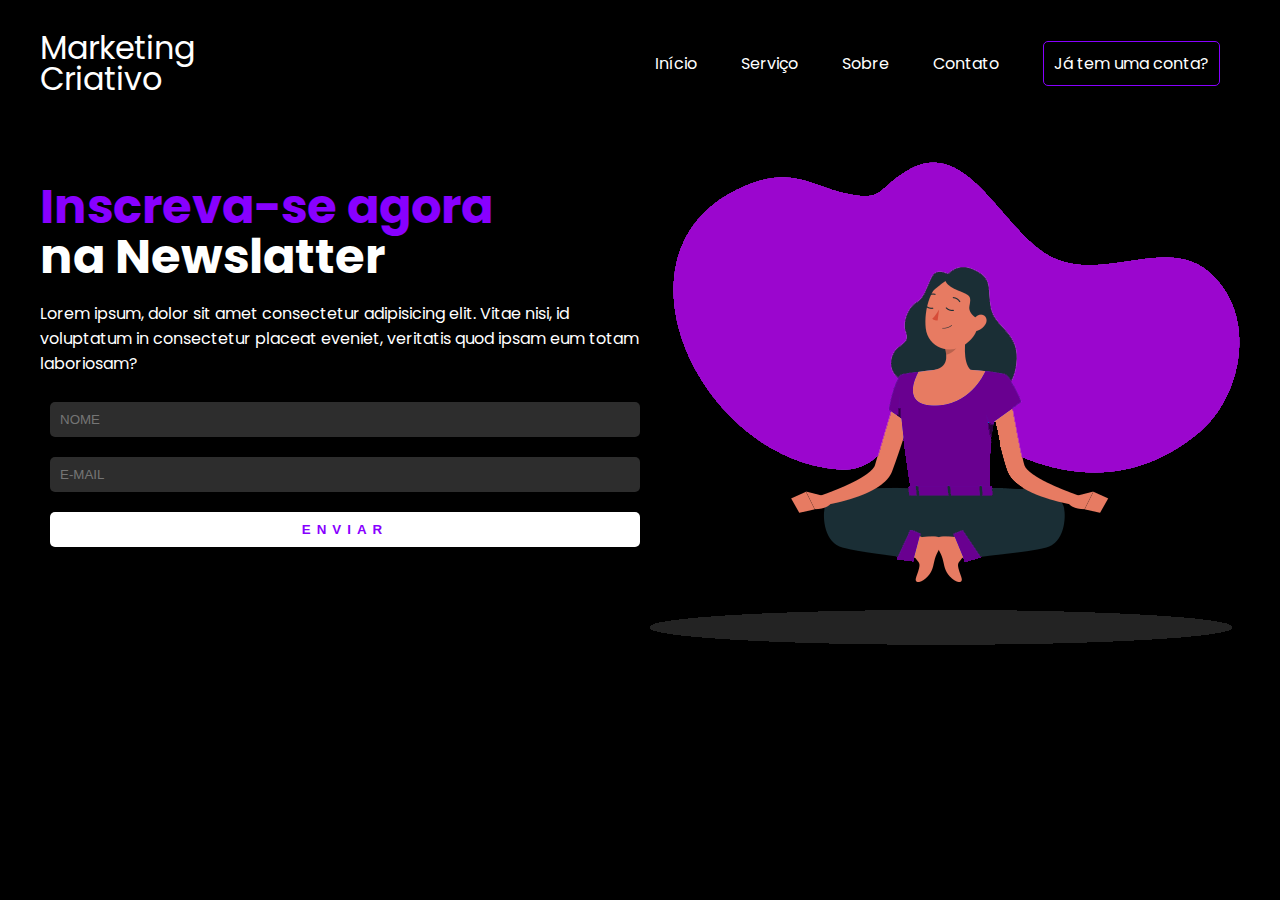
<file: landing-page/index.html>
<!DOCTYPE html>
<html lang="en">
<head>
    <link rel="preconnect" href="https://fonts.googleapis.com">
<link rel="preconnect" href="https://fonts.gstatic.com" crossorigin>
<link href="https://fonts.googleapis.com/css2?family=Belanosima:wght@400;600;700&family=Poppins:ital,wght@0,100;0,200;0,300;0,400;0,500;0,600;0,700;0,800;0,900;1,100;1,200;1,300;1,400;1,500;1,600;1,700;1,800;1,900&display=swap" rel="stylesheet">
    <meta charset="UTF-8">
    <meta name="viewport" content="width=device-width, initial-scale=1.0">
    <link rel="stylesheet" href="./style/style.css">
    <title>Document</title>
</head>
<body>
    <header>
        <div id="title">
            <h1>Marketing</h1>
            <h1>Criativo</h1>
        </div>
        <nav>
            <ul>
                <li><a href="#">Início</a></li>
                <li><a href="#">Serviço</a></li>
                <li><a href="#">Sobre</a></li>
                <li><a href="#">Contato</a></li>
                <li><a href="#" id="link">Já tem uma conta?</a></li>
            </ul>
        </nav>
    </header>
    <main>
        <aside>
            <h2 id="chamada">Inscreva-se agora</h2>
            <h2>na Newslatter</h2>
            <p>Lorem ipsum, dolor sit amet consectetur adipisicing elit. Vitae nisi, id voluptatum in consectetur placeat eveniet, veritatis quod ipsam eum totam laboriosam?</p>
            <form>
                <input type="text" placeholder="NOME">
                <input type="email" placeholder="E-MAIL">
                <input type="submit" value="ENVIAR" id="enviar">
            </form>
        </aside>
        <article>
            <img src="./img/77d0a7c454e658833800528e748edbe9 (2).png" alt="imagem-mulher">
        </article>
    </main>
</body>
</html>
</file>
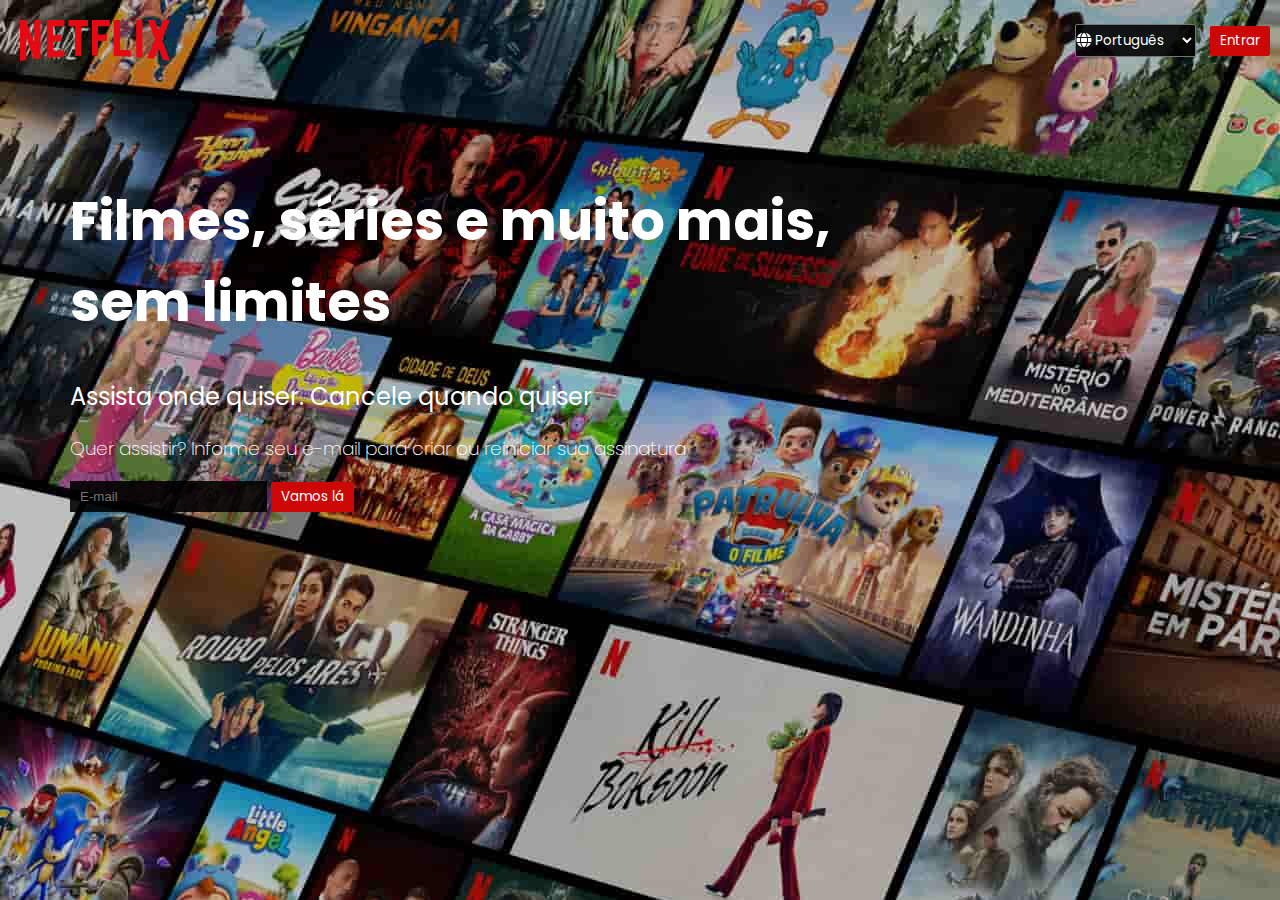
<file: projeto_um/index.html>
<!DOCTYPE html>
<html lang="en">
<head>
    <meta charset="UTF-8">
    <meta name="viewport" content="width=device-width, initial-scale=1.0">
    <title>Netflix</title>
    <link rel="stylesheet" href="./styles/style.css">
</head>
<body>
    <header>
        <img src="./image/logo.png" alt=logo-png" id="logo">
        <nav>
            <select id="select">
                <option>Português</option>
                <option>Inglês</option>
            </select>
            <button class="botao">Entrar</button>
        </nav>
    </header>
    <main>
        <h1 id="titulo">Filmes, séries e muito mais, <br>sem limites</h1>
        <h2 id="subtitulo">Assista onde quiser. Cancele quando quiser</h2>
        <h3 id="subtitulo-1">Quer assistir? Informe seu e-mail para criar ou reiniciar sua assinatura</h3>
        <form>
            <input type="email" placeholder="E-mail">
            <button class="botao">Vamos lá</button>
        </form>
    </main>
</body>
</html>
</file>
<file: landing-page/style/style.css>
body {
    font-family: "Poppins", sans-serif;
    margin: 0 auto;
    padding: 15px;
    background: rgb(0, 0, 0);
    color: white;
    max-width: 1200px;
  }

header {
    display: flex;
    flex-direction: row;
    justify-content: space-between;
    align-items: center;
}

#title {
    flex-direction: column;
    line-height: 10px;
}

h1 {
    font-weight: 400;
}

li {
    display: inline-block;
    margin: 20px;
}

a {
    text-decoration: none;
    color: white;
    transition: 1.0s;
}

#link {
    border: 1px solid rgb(136, 0, 255);
    padding: 10px;
    border-radius: 5px;
}

#link:hover {
    color: rgb(176, 8, 146);
}

a:hover {
    color: rgb(136, 0, 255);
}


main {
    display: flex;
    flex-direction: row;
    margin-top: 50px;
}

h2 {
    line-height: 10px;
    font-size: 3.0rem;
}

#chamada {
    color: rgb(136, 0, 255);
}

form {
    display: flex;
    flex-direction: column;
}

input {
    margin: 10px;
    padding: 10px;
    border: none;
    border-radius: 5px;
    background: #ffffff2d;
    color: white;
}

#enviar {
    background: #ffffff;
    color: rgb(136, 0, 255);
    font-weight: 700;
    letter-spacing: 6px;
}
</file>
<file: projeto_um/styles/style.css>
@import url('https://fonts.googleapis.com/css2?family=Belanosima:wght@400;600;700&family=Poppins:ital,wght@0,100;0,200;0,300;0,400;0,500;0,600;0,700;0,800;0,900;1,100;1,200;1,300;1,400;1,500;1,600;1,700;1,800;1,900&display=swap');

body {
    margin: 0px;
    padding: 0px;
    font-family: "Poppins", sans-serif;
    background-image: url(../image/tela-fundo-netflix.jpg);
    background-image: cover;
    background-repeat: no-repeat;
}

header {
    display: flex;
    justify-content: space-between;
    align-items: center;

}

#logo {
    width: 150px;
    padding: 20px;
}

nav {
    margin-right: 10px;
}

#select {
    margin-right: 10px;
    background: rgba(0, 0, 0, 0.888);
    padding: 5px 15px;
    border-radius: 2px;
    color: white;
    background-image: url(../image/rede.png);
    background-repeat: no-repeat;
    background-position: left;
    font-family: "Poppins", sans-serif;
}

.botao {
    padding: 5px 10px;
    color: white;
    background: #cd0606;
    border: none;
    border-radius: 2px;
    font-family: "Poppins", sans-serif;
}

main {
    margin-top: 100px;
    margin-left: 70px;
    color: #fff;
}

#titulo {
    font-size: 54px;
}

#subtitulo {
    font-weight: 400;
}

#subtitulo-1 {
    font-weight: 200;
}

input {
    padding: 8px 10px;
    border: none;
    background: rgba(0, 0, 0, 0.888);
    color: white;
}
</file>
